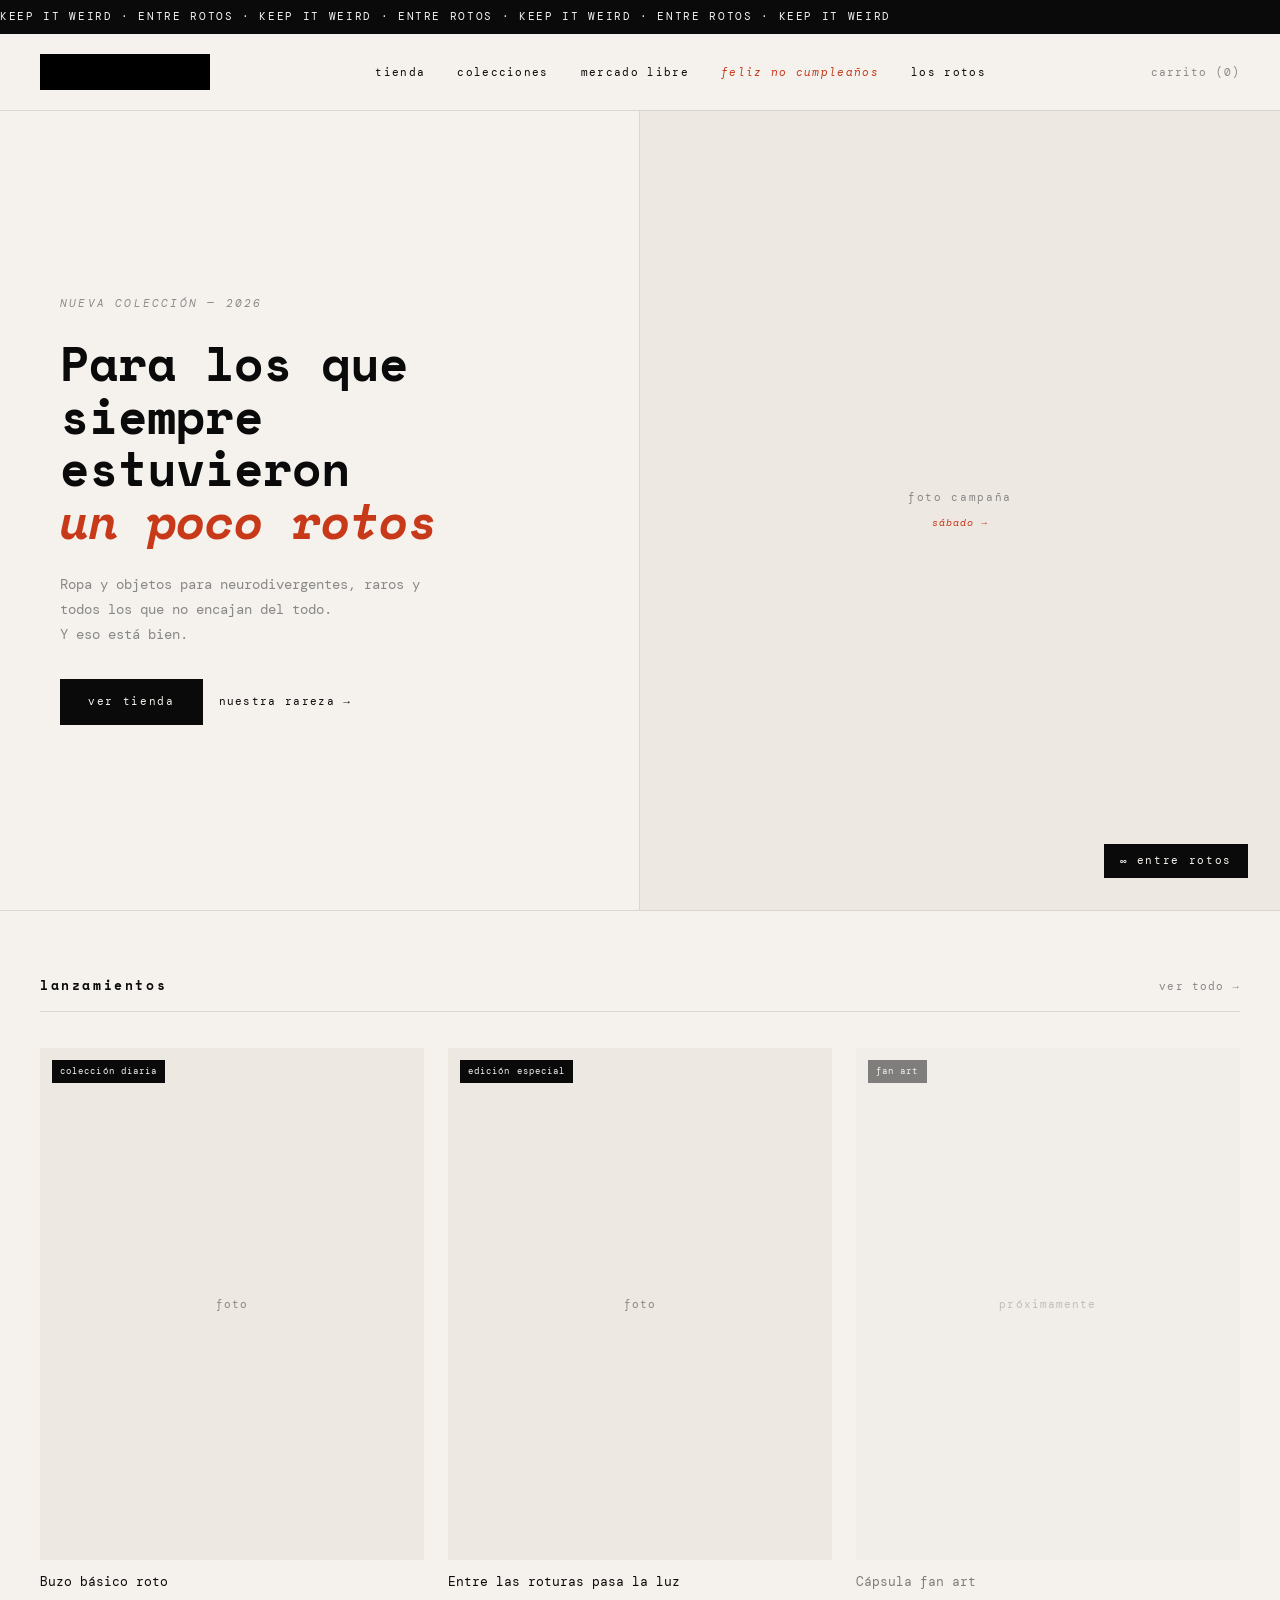
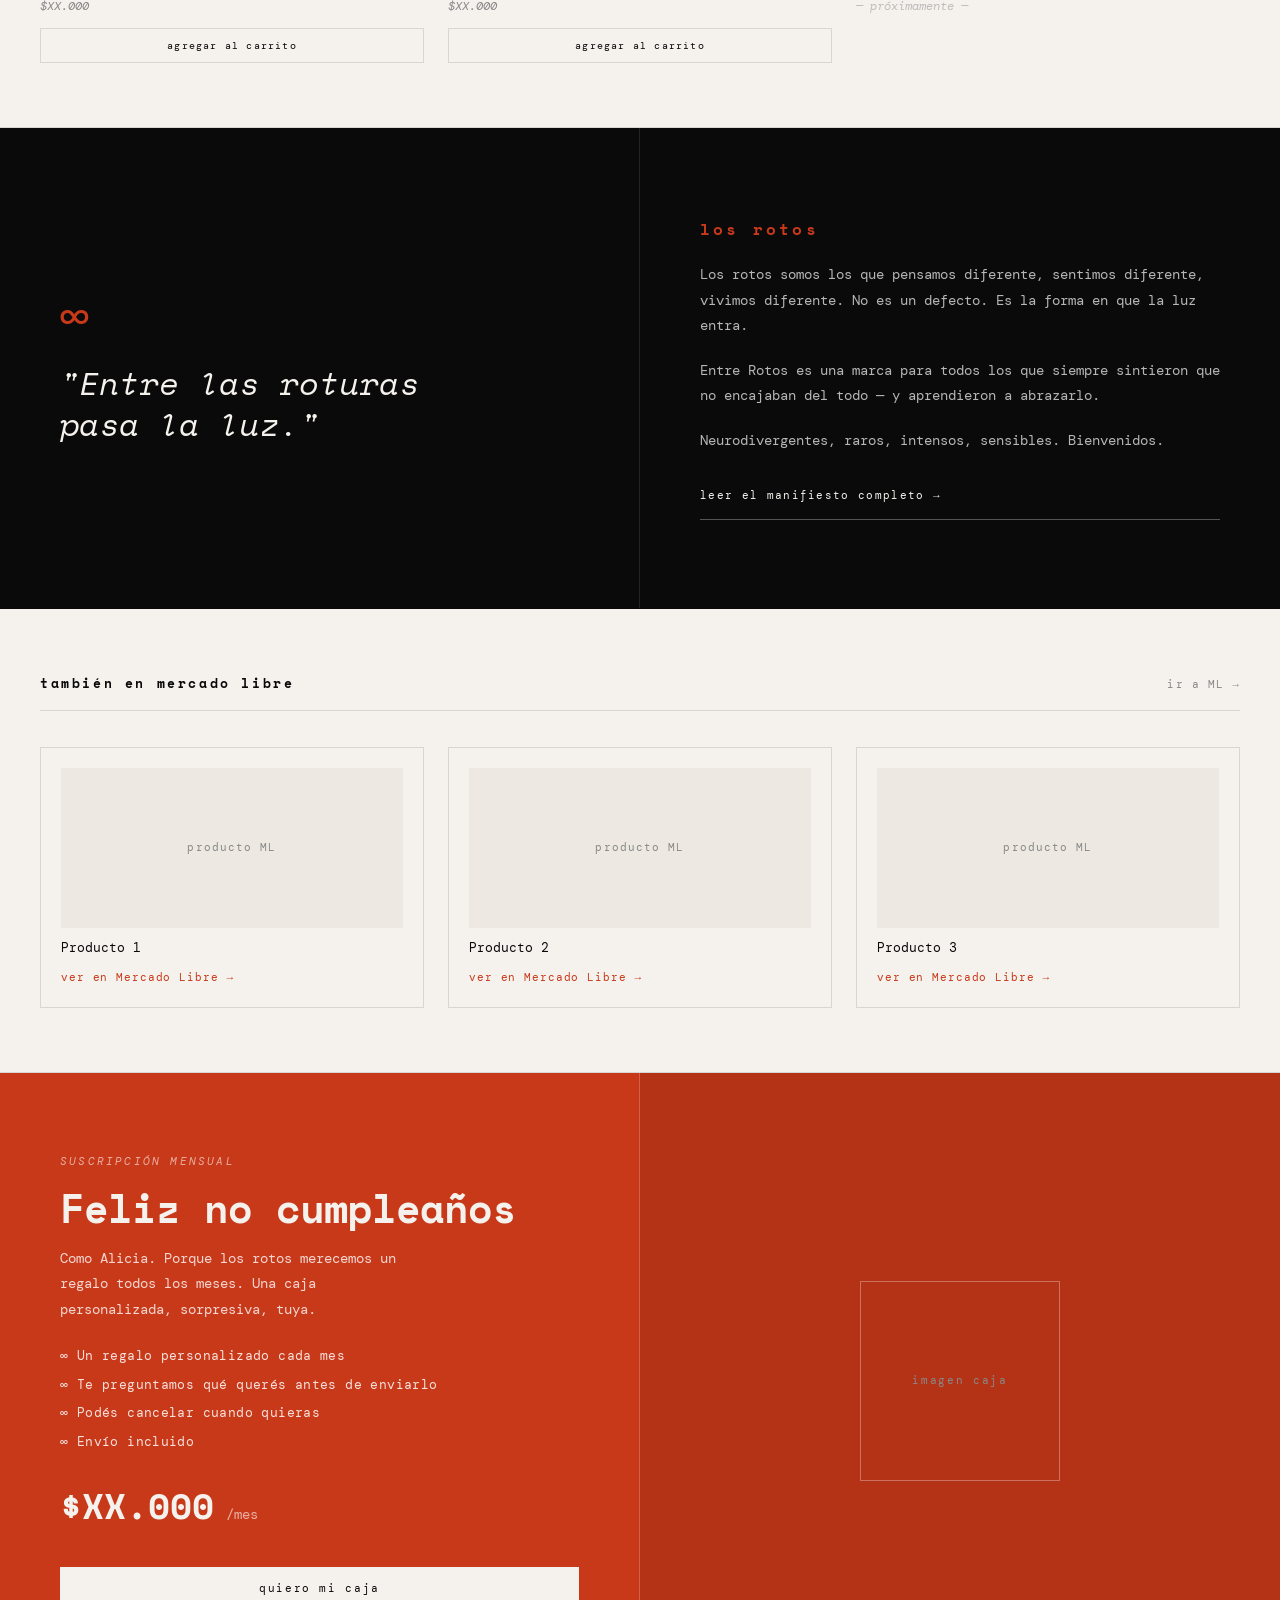
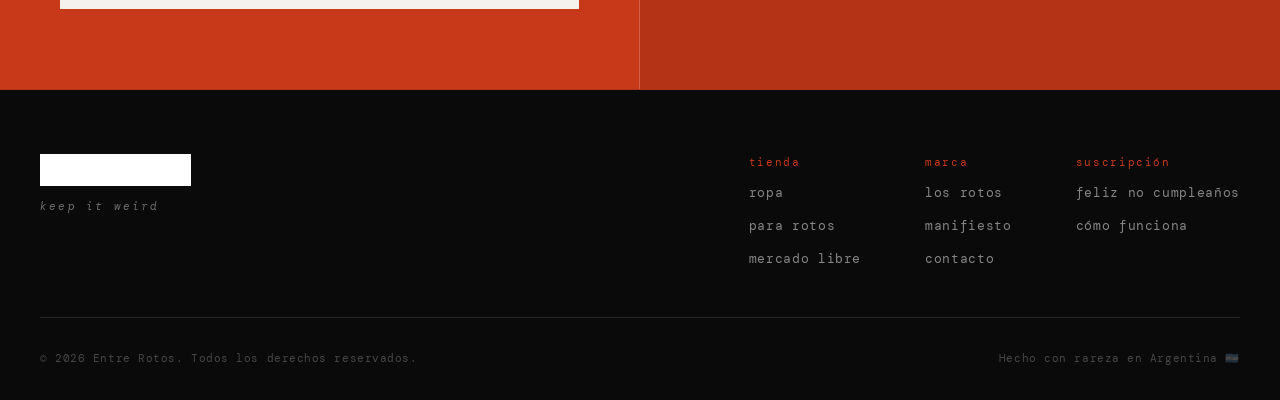
<file: index.html>
<!DOCTYPE html>
<html lang="es">
<head>
  <meta charset="UTF-8">
  <meta name="viewport" content="width=device-width, initial-scale=1.0">
  <title>Entre Rotos — Keep it Weird</title>
  <link rel="preconnect" href="https://fonts.googleapis.com">
  <link rel="preconnect" href="https://fonts.gstatic.com" crossorigin>
  <link href="https://fonts.googleapis.com/css2?family=DM+Mono:ital,wght@0,300;0,400;1,300&family=Space+Mono:ital,wght@0,400;0,700;1,400&display=swap" rel="stylesheet">
  <style>
/* ===========================
   ENTRE ROTOS — CSS
   =========================== */

:root {
  --black: #0a0a0a;
  --white: #f5f2ee;
  --cream: #ede9e2;
  --accent: #c8391a;
  --accent-light: #e85c3a;
  --gray: #888;
  --border: rgba(10,10,10,0.12);
  --font-mono: 'DM Mono', monospace;
  --font-display: 'Space Mono', monospace;
}

* {
  margin: 0;
  padding: 0;
  box-sizing: border-box;
}

html {
  scroll-behavior: smooth;
}

body {
  background: var(--white);
  color: var(--black);
  font-family: var(--font-mono);
  font-size: 14px;
  line-height: 1.6;
  overflow-x: hidden;
}

/* ===========================
   ANNOUNCEMENT BAR
   =========================== */

.announcement-bar {
  background: var(--black);
  color: var(--white);
  font-size: 11px;
  letter-spacing: 0.15em;
  text-transform: uppercase;
  padding: 8px 0;
  white-space: nowrap;
  overflow: hidden;
}

.announcement-bar span {
  display: inline-block;
  animation: marquee 20s linear infinite;
}

@keyframes marquee {
  from { transform: translateX(0); }
  to { transform: translateX(-50%); }
}

/* ===========================
   NAV
   =========================== */

.nav {
  display: flex;
  align-items: center;
  justify-content: space-between;
  padding: 20px 40px;
  border-bottom: 1px solid var(--border);
  position: sticky;
  top: 0;
  background: var(--white);
  z-index: 100;
}

.logo-img {
  height: 36px;
  width: auto;
  display: block;
  filter: invert(0);
}

.nav-links {
  display: flex;
  gap: 32px;
  list-style: none;
}

.nav-links a {
  font-family: var(--font-mono);
  font-size: 11px;
  letter-spacing: 0.12em;
  text-transform: lowercase;
  color: var(--black);
  text-decoration: none;
  transition: color 0.2s;
}

.nav-links a:hover {
  color: var(--accent);
}

.nav-special {
  color: var(--accent) !important;
  font-style: italic;
}

.nav-cart a {
  font-family: var(--font-mono);
  font-size: 11px;
  letter-spacing: 0.1em;
  color: var(--gray);
  text-decoration: none;
  transition: color 0.2s;
}

.nav-cart a:hover {
  color: var(--black);
}

/* ===========================
   HERO
   =========================== */

.hero {
  display: grid;
  grid-template-columns: 1fr 1fr;
  min-height: calc(100vh - 100px);
  border-bottom: 1px solid var(--border);
}

.hero-text {
  padding: 80px 60px;
  display: flex;
  flex-direction: column;
  justify-content: center;
  gap: 24px;
  border-right: 1px solid var(--border);
}

.hero-eyebrow {
  font-size: 11px;
  letter-spacing: 0.2em;
  text-transform: uppercase;
  color: var(--gray);
  font-style: italic;
}

.hero-title {
  font-family: var(--font-display);
  font-size: 48px;
  font-weight: 700;
  line-height: 1.1;
  color: var(--black);
}

.hero-title em {
  font-style: italic;
  color: var(--accent);
}

.hero-sub {
  font-size: 14px;
  line-height: 1.8;
  color: var(--gray);
  max-width: 360px;
}

.hero-ctas {
  display: flex;
  gap: 16px;
  align-items: center;
  margin-top: 8px;
}

.hero-img {
  position: relative;
  background: var(--cream);
  display: flex;
  align-items: center;
  justify-content: center;
  overflow: hidden;
}

.hero-img-placeholder {
  display: flex;
  flex-direction: column;
  align-items: center;
  gap: 8px;
}

.hero-tag-float {
  position: absolute;
  bottom: 32px;
  right: 32px;
  background: var(--black);
  color: var(--white);
  font-family: var(--font-mono);
  font-size: 11px;
  letter-spacing: 0.15em;
  padding: 8px 16px;
  text-transform: lowercase;
}

/* ===========================
   BUTTONS
   =========================== */

.btn-primary {
  display: inline-block;
  background: var(--black);
  color: var(--white);
  font-family: var(--font-mono);
  font-size: 11px;
  letter-spacing: 0.15em;
  text-transform: lowercase;
  padding: 14px 28px;
  text-decoration: none;
  border: none;
  cursor: pointer;
  transition: background 0.2s, color 0.2s;
}

.btn-primary:hover {
  background: var(--accent);
}

.btn-ghost {
  display: inline-block;
  background: transparent;
  color: var(--black);
  font-family: var(--font-mono);
  font-size: 11px;
  letter-spacing: 0.12em;
  text-transform: lowercase;
  padding: 14px 0;
  text-decoration: none;
  border: none;
  cursor: pointer;
  transition: color 0.2s;
}

.btn-ghost:hover {
  color: var(--accent);
}

.btn-ghost-light {
  display: inline-block;
  background: transparent;
  color: var(--white);
  font-family: var(--font-mono);
  font-size: 11px;
  letter-spacing: 0.12em;
  text-transform: lowercase;
  padding: 14px 0;
  text-decoration: none;
  border-bottom: 1px solid rgba(255,255,255,0.3);
  cursor: pointer;
  transition: border-color 0.2s;
}

.btn-ghost-light:hover {
  border-color: white;
}

.btn-add {
  width: 100%;
  background: transparent;
  color: var(--black);
  font-family: var(--font-mono);
  font-size: 10px;
  letter-spacing: 0.12em;
  text-transform: lowercase;
  padding: 10px;
  border: 1px solid var(--border);
  cursor: pointer;
  transition: all 0.2s;
  margin-top: 8px;
}

.btn-add:hover {
  background: var(--black);
  color: var(--white);
  border-color: var(--black);
}

.btn-primary-light {
  display: inline-block;
  background: var(--white);
  color: var(--black);
  font-family: var(--font-mono);
  font-size: 11px;
  letter-spacing: 0.15em;
  text-transform: lowercase;
  padding: 14px 28px;
  border: none;
  cursor: pointer;
  transition: background 0.2s;
  margin-top: 16px;
}

.btn-primary-light:hover {
  background: var(--accent);
  color: var(--white);
}

/* ===========================
   SECTIONS
   =========================== */

.section {
  padding: 64px 40px;
  border-bottom: 1px solid var(--border);
}

.section-header {
  display: flex;
  justify-content: space-between;
  align-items: baseline;
  margin-bottom: 36px;
  padding-bottom: 16px;
  border-bottom: 1px solid var(--border);
}

.section-title {
  font-family: var(--font-display);
  font-size: 13px;
  font-weight: 700;
  letter-spacing: 0.2em;
  text-transform: lowercase;
}

.section-link {
  font-size: 11px;
  letter-spacing: 0.1em;
  color: var(--gray);
  text-decoration: none;
  transition: color 0.2s;
}

.section-link:hover {
  color: var(--accent);
}

/* ===========================
   PRODUCTS GRID
   =========================== */

.products-grid {
  display: grid;
  grid-template-columns: repeat(3, 1fr);
  gap: 24px;
}

.product-card {
  display: flex;
  flex-direction: column;
  gap: 12px;
}

.product-card--coming {
  opacity: 0.5;
}

.product-img-wrap {
  position: relative;
  aspect-ratio: 3/4;
  overflow: hidden;
  background: var(--cream);
}

.product-img-wrap img {
  width: 100%;
  height: 100%;
  object-fit: cover;
  transition: transform 0.4s ease;
}

.product-card:hover .product-img-wrap img {
  transform: scale(1.03);
}

.product-img-placeholder {
  width: 100%;
  height: 100%;
  display: flex;
  flex-direction: column;
  align-items: center;
  justify-content: center;
  background: var(--cream);
  color: var(--gray);
  font-size: 11px;
  letter-spacing: 0.1em;
}

.product-img-placeholder.small {
  aspect-ratio: 1/1;
  height: 160px;
}

.product-tag {
  position: absolute;
  top: 12px;
  left: 12px;
  background: var(--black);
  color: var(--white);
  font-size: 9px;
  letter-spacing: 0.12em;
  text-transform: lowercase;
  padding: 4px 8px;
}

.product-info {
  display: flex;
  flex-direction: column;
  gap: 4px;
}

.product-name {
  font-family: var(--font-mono);
  font-size: 13px;
  font-weight: 400;
  color: var(--black);
}

.product-price {
  font-size: 12px;
  color: var(--gray);
  font-style: italic;
}

/* ===========================
   PLACEHOLDER LABELS
   =========================== */

.placeholder-label {
  font-size: 11px;
  letter-spacing: 0.15em;
  text-transform: lowercase;
  color: var(--gray);
}

.placeholder-sub {
  font-size: 10px;
  color: var(--accent);
  letter-spacing: 0.1em;
  font-style: italic;
}

/* ===========================
   MANIFESTO
   =========================== */

.manifesto {
  background: var(--black);
  color: var(--white);
  padding: 0;
  border-bottom: 1px solid var(--border);
}

.manifesto-inner {
  display: grid;
  grid-template-columns: 1fr 1fr;
  min-height: 480px;
}

.manifesto-quote {
  display: flex;
  flex-direction: column;
  justify-content: center;
  padding: 80px 60px;
  border-right: 1px solid rgba(255,255,255,0.1);
  gap: 24px;
}

.quote-mark {
  font-size: 48px;
  color: var(--accent);
  line-height: 1;
}

blockquote {
  font-family: var(--font-display);
  font-size: 32px;
  font-weight: 400;
  font-style: italic;
  line-height: 1.3;
  color: var(--white);
  border: none;
}

.manifesto-text {
  padding: 80px 60px;
  display: flex;
  flex-direction: column;
  justify-content: center;
  gap: 20px;
}

.manifesto-text h2 {
  font-family: var(--font-display);
  font-size: 16px;
  font-weight: 700;
  letter-spacing: 0.2em;
  text-transform: lowercase;
  color: var(--accent);
}

.manifesto-text p {
  font-size: 14px;
  line-height: 1.8;
  color: rgba(255,255,255,0.7);
}

/* ===========================
   MERCADO LIBRE
   =========================== */

.ml-grid {
  display: grid;
  grid-template-columns: repeat(3, 1fr);
  gap: 24px;
}

.ml-card {
  display: flex;
  flex-direction: column;
  gap: 10px;
  padding: 20px;
  border: 1px solid var(--border);
  transition: border-color 0.2s;
}

.ml-card:hover {
  border-color: var(--black);
}

.ml-name {
  font-size: 13px;
  color: var(--black);
}

.ml-link {
  font-size: 11px;
  letter-spacing: 0.08em;
  color: var(--accent);
  text-decoration: none;
  transition: opacity 0.2s;
}

.ml-link:hover {
  opacity: 0.7;
}

/* ===========================
   SUSCRIPCION
   =========================== */

.suscripcion {
  background: var(--accent);
  color: var(--white);
  border-bottom: 1px solid var(--border);
}

.suscripcion-inner {
  display: grid;
  grid-template-columns: 1fr 1fr;
  min-height: 500px;
}

.suscripcion-text {
  padding: 80px 60px;
  display: flex;
  flex-direction: column;
  justify-content: center;
  gap: 16px;
  border-right: 1px solid rgba(255,255,255,0.2);
}

.sus-eyebrow {
  font-size: 11px;
  letter-spacing: 0.2em;
  text-transform: uppercase;
  color: rgba(255,255,255,0.6);
  font-style: italic;
}

.sus-title {
  font-family: var(--font-display);
  font-size: 40px;
  font-weight: 700;
  line-height: 1.1;
  color: var(--white);
}

.sus-desc {
  font-size: 14px;
  line-height: 1.8;
  color: rgba(255,255,255,0.8);
  max-width: 340px;
}

.sus-list {
  list-style: none;
  display: flex;
  flex-direction: column;
  gap: 8px;
  margin-top: 8px;
}

.sus-list li {
  font-size: 13px;
  color: rgba(255,255,255,0.85);
  letter-spacing: 0.03em;
}

.sus-price {
  margin-top: 8px;
}

.price-amount {
  font-family: var(--font-display);
  font-size: 36px;
  font-weight: 700;
  color: var(--white);
}

.price-period {
  font-size: 14px;
  color: rgba(255,255,255,0.6);
  margin-left: 4px;
}

.suscripcion-img {
  display: flex;
  align-items: center;
  justify-content: center;
  background: rgba(0,0,0,0.1);
}

.sus-img-placeholder {
  width: 200px;
  height: 200px;
  border: 1px solid rgba(255,255,255,0.3);
  display: flex;
  align-items: center;
  justify-content: center;
}

/* ===========================
   FOOTER
   =========================== */

.footer {
  background: var(--black);
  color: var(--white);
  padding: 64px 40px 32px;
}

.footer-top {
  display: flex;
  justify-content: space-between;
  align-items: flex-start;
  padding-bottom: 48px;
  border-bottom: 1px solid rgba(255,255,255,0.1);
  margin-bottom: 32px;
}

.footer-logo {
  display: flex;
  flex-direction: column;
  gap: 12px;
}

.footer-logo-img {
  filter: invert(1);
  height: 32px;
}

.footer-slogan {
  font-size: 11px;
  letter-spacing: 0.2em;
  text-transform: lowercase;
  color: rgba(255,255,255,0.4);
  font-style: italic;
}

.footer-links {
  display: flex;
  gap: 64px;
}

.footer-col {
  display: flex;
  flex-direction: column;
  gap: 12px;
}

.footer-col-title {
  font-size: 11px;
  letter-spacing: 0.15em;
  text-transform: lowercase;
  color: var(--accent);
  font-weight: 400;
}

.footer-col a {
  font-size: 13px;
  color: rgba(255,255,255,0.5);
  text-decoration: none;
  transition: color 0.2s;
  letter-spacing: 0.05em;
}

.footer-col a:hover {
  color: var(--white);
}

.footer-bottom {
  display: flex;
  justify-content: space-between;
  font-size: 11px;
  color: rgba(255,255,255,0.25);
  letter-spacing: 0.05em;
}

/* ===========================
   RESPONSIVE
   =========================== */

@media (max-width: 768px) {
  .nav-links { display: none; }
  .hero { grid-template-columns: 1fr; }
  .hero-text { padding: 48px 24px; }
  .hero-img { min-height: 300px; }
  .hero-title { font-size: 32px; }
  .products-grid { grid-template-columns: 1fr 1fr; gap: 16px; }
  .manifesto-inner { grid-template-columns: 1fr; }
  .manifesto-quote { padding: 48px 24px; }
  .manifesto-text { padding: 48px 24px; }
  .suscripcion-inner { grid-template-columns: 1fr; }
  .suscripcion-text { padding: 48px 24px; }
  .section { padding: 48px 24px; }
  .footer-top { flex-direction: column; gap: 40px; }
  .footer-links { flex-direction: column; gap: 32px; }
  .ml-grid { grid-template-columns: 1fr; }
}

</style>
</head>
<body>

  <!-- ANNOUNCEMENT BAR -->
  <div class="announcement-bar">
    <span>keep it weird · entre rotos · keep it weird · entre rotos · keep it weird · entre rotos · keep it weird</span>
  </div>

  <!-- NAV -->
  <nav class="nav">
    <div class="nav-logo">
      <img src="./logo.png" alt="Entre Rotos" class="logo-img">
    </div>
    <ul class="nav-links">
      <li><a href="#tienda">tienda</a></li>
      <li><a href="#colecciones">colecciones</a></li>
      <li><a href="#mercado-libre">mercado libre</a></li>
      <li><a href="#suscripcion" class="nav-special">feliz no cumpleaños</a></li>
      <li><a href="#manifesto">los rotos</a></li>
    </ul>
    <div class="nav-cart">
      <a href="#carrito">carrito (0)</a>
    </div>
  </nav>

  <!-- HERO -->
  <section class="hero">
    <div class="hero-text">
      <p class="hero-eyebrow">nueva colección — 2026</p>
      <h1 class="hero-title">Para los que siempre estuvieron<br><em>un poco rotos</em></h1>
      <p class="hero-sub">Ropa y objetos para neurodivergentes, raros y todos los que no encajan del todo.<br>Y eso está bien.</p>
      <div class="hero-ctas">
        <a href="#tienda" class="btn-primary">ver tienda</a>
        <a href="#manifesto" class="btn-ghost">nuestra rareza →</a>
      </div>
    </div>
    <div class="hero-img">
      <div class="hero-img-placeholder">
        <span class="placeholder-label">foto campaña</span>
        <span class="placeholder-sub">sábado →</span>
      </div>
      <div class="hero-tag-float">∞ entre rotos</div>
    </div>
  </section>

  <!-- LANZAMIENTOS -->
  <section class="section" id="tienda">
    <div class="section-header">
      <h2 class="section-title">lanzamientos</h2>
      <a href="#" class="section-link">ver todo →</a>
    </div>
    <div class="products-grid" id="products-grid">
      <!-- Productos cargados desde Tienda Nube o placeholders -->
      <div class="product-card">
        <div class="product-img-wrap">
          <div class="product-img-placeholder">
            <span>foto</span>
          </div>
          <div class="product-tag">colección diaria</div>
        </div>
        <div class="product-info">
          <h3 class="product-name">Buzo básico roto</h3>
          <p class="product-price">$XX.000</p>
          <button class="btn-add">agregar al carrito</button>
        </div>
      </div>

      <div class="product-card">
        <div class="product-img-wrap">
          <div class="product-img-placeholder">
            <span>foto</span>
          </div>
          <div class="product-tag">edición especial</div>
        </div>
        <div class="product-info">
          <h3 class="product-name">Entre las roturas pasa la luz</h3>
          <p class="product-price">$XX.000</p>
          <button class="btn-add">agregar al carrito</button>
        </div>
      </div>

      <div class="product-card product-card--coming">
        <div class="product-img-wrap">
          <div class="product-img-placeholder">
            <span>próximamente</span>
          </div>
          <div class="product-tag">fan art</div>
        </div>
        <div class="product-info">
          <h3 class="product-name">Cápsula fan art</h3>
          <p class="product-price">— próximamente —</p>
        </div>
      </div>
    </div>
  </section>

  <!-- MANIFESTO -->
  <section class="manifesto" id="manifesto">
    <div class="manifesto-inner">
      <div class="manifesto-quote">
        <span class="quote-mark">∞</span>
        <blockquote>"Entre las roturas<br>pasa la luz."</blockquote>
      </div>
      <div class="manifesto-text">
        <h2>Los rotos</h2>
        <p>Los rotos somos los que pensamos diferente, sentimos diferente, vivimos diferente. No es un defecto. Es la forma en que la luz entra.</p>
        <p>Entre Rotos es una marca para todos los que siempre sintieron que no encajaban del todo — y aprendieron a abrazarlo.</p>
        <p>Neurodivergentes, raros, intensos, sensibles. Bienvenidos.</p>
        <a href="#" class="btn-ghost-light">leer el manifiesto completo →</a>
      </div>
    </div>
  </section>

  <!-- MERCADO LIBRE -->
  <section class="section" id="mercado-libre">
    <div class="section-header">
      <h2 class="section-title">también en mercado libre</h2>
      <a href="https://www.mercadolibre.com.ar" target="_blank" class="section-link">ir a ML →</a>
    </div>
    <div class="ml-grid" id="ml-grid">
      <div class="ml-card">
        <div class="product-img-placeholder small"><span>producto ML</span></div>
        <span class="ml-name">Producto 1</span>
        <a href="#" class="ml-link" target="_blank">ver en Mercado Libre →</a>
      </div>
      <div class="ml-card">
        <div class="product-img-placeholder small"><span>producto ML</span></div>
        <span class="ml-name">Producto 2</span>
        <a href="#" class="ml-link" target="_blank">ver en Mercado Libre →</a>
      </div>
      <div class="ml-card">
        <div class="product-img-placeholder small"><span>producto ML</span></div>
        <span class="ml-name">Producto 3</span>
        <a href="#" class="ml-link" target="_blank">ver en Mercado Libre →</a>
      </div>
    </div>
  </section>

  <!-- SUSCRIPCION -->
  <section class="suscripcion" id="suscripcion">
    <div class="suscripcion-inner">
      <div class="suscripcion-text">
        <p class="sus-eyebrow">suscripción mensual</p>
        <h2 class="sus-title">Feliz no cumpleaños</h2>
        <p class="sus-desc">Como Alicia. Porque los rotos merecemos un regalo todos los meses. Una caja personalizada, sorpresiva, tuya.</p>
        <ul class="sus-list">
          <li>∞ Un regalo personalizado cada mes</li>
          <li>∞ Te preguntamos qué querés antes de enviarlo</li>
          <li>∞ Podés cancelar cuando quieras</li>
          <li>∞ Envío incluido</li>
        </ul>
        <div class="sus-price">
          <span class="price-amount">$XX.000</span>
          <span class="price-period">/mes</span>
        </div>
        <button class="btn-primary-light" id="btn-suscribirse">quiero mi caja</button>
      </div>
      <div class="suscripcion-img">
        <div class="sus-img-placeholder">
          <span class="placeholder-label">imagen caja</span>
        </div>
      </div>
    </div>
  </section>

  <!-- FOOTER -->
  <footer class="footer">
    <div class="footer-top">
      <div class="footer-logo">
        <img src="./logo.png" alt="Entre Rotos" class="logo-img footer-logo-img">
        <span class="footer-slogan">keep it weird</span>
      </div>
      <div class="footer-links">
        <div class="footer-col">
          <span class="footer-col-title">tienda</span>
          <a href="#">ropa</a>
          <a href="#">para rotos</a>
          <a href="#">mercado libre</a>
        </div>
        <div class="footer-col">
          <span class="footer-col-title">marca</span>
          <a href="#">los rotos</a>
          <a href="#">manifiesto</a>
          <a href="#">contacto</a>
        </div>
        <div class="footer-col">
          <span class="footer-col-title">suscripción</span>
          <a href="#">feliz no cumpleaños</a>
          <a href="#">cómo funciona</a>
        </div>
      </div>
    </div>
    <div class="footer-bottom">
      <span>© 2026 Entre Rotos. Todos los derechos reservados.</span>
      <span>Hecho con rareza en Argentina 🇦🇷</span>
    </div>
  </footer>

  <script>
// ===========================
// ENTRE ROTOS — JS
// Tienda Nube API + Carrito
// ===========================

const STORE_ID = '27372763138';
const TN_API = `https://api.tiendanube.com/v1/${STORE_ID}`;

// ===========================
// CARRITO (estado local)
// ===========================

let cart = [];

function addToCart(product) {
  const existing = cart.find(i => i.id === product.id);
  if (existing) {
    existing.qty += 1;
  } else {
    cart.push({ ...product, qty: 1 });
  }
  updateCartUI();
}

function updateCartUI() {
  const total = cart.reduce((sum, i) => sum + i.qty, 0);
  const cartLink = document.querySelector('.nav-cart a');
  if (cartLink) cartLink.textContent = `carrito (${total})`;
}

// ===========================
// TIENDA NUBE — PRODUCTOS
// ===========================

async function loadProducts() {
  try {
    const res = await fetch(`${TN_API}/products?per_page=6`, {
      headers: {
        'Content-Type': 'application/json',
        'User-Agent': 'EntreRotos/1.0'
      }
    });

    if (!res.ok) throw new Error('No se pudieron cargar los productos');

    const products = await res.json();
    renderProducts(products);
  } catch (err) {
    // Si falla la API mantenemos los placeholders
    console.log('Usando placeholders hasta conectar la API:', err.message);
  }
}

function renderProducts(products) {
  const grid = document.getElementById('products-grid');
  if (!grid || !products.length) return;

  grid.innerHTML = products.map(product => {
    const name = product.name?.es || product.name || 'Producto';
    const price = product.variants?.[0]?.price || '—';
    const img = product.images?.[0]?.src || null;
    const tag = product.categories?.[0]?.name?.es || '';

    return `
      <div class="product-card">
        <div class="product-img-wrap">
          ${img
            ? `<img src="${img}" alt="${name}" loading="lazy">`
            : `<div class="product-img-placeholder"><span>foto</span></div>`
          }
          ${tag ? `<div class="product-tag">${tag.toLowerCase()}</div>` : ''}
        </div>
        <div class="product-info">
          <h3 class="product-name">${name.toLowerCase()}</h3>
          <p class="product-price">$${Number(price).toLocaleString('es-AR')}</p>
          <button class="btn-add" onclick='addToCart(${JSON.stringify({ id: product.id, name, price })})'>
            agregar al carrito
          </button>
        </div>
      </div>
    `;
  }).join('');
}

// ===========================
// MERCADO LIBRE — PRODUCTOS
// (links manuales por ahora)
// ===========================

const mlProducts = [
  // Agregá acá tus links de ML cuando los tengas
  // { name: 'Nombre producto', url: 'https://articulo.mercadolibre.com.ar/...' }
];

function renderMLProducts() {
  const grid = document.getElementById('ml-grid');
  if (!grid || !mlProducts.length) return;

  grid.innerHTML = mlProducts.map(p => `
    <div class="ml-card">
      <div class="product-img-placeholder small"><span>${p.name.toLowerCase()}</span></div>
      <span class="ml-name">${p.name.toLowerCase()}</span>
      <a href="${p.url}" class="ml-link" target="_blank">ver en mercado libre →</a>
    </div>
  `).join('');
}

// ===========================
// SUSCRIPCION — MERCADO PAGO
// ===========================

const MP_PUBLIC_KEY = 'TU_PUBLIC_KEY_ACA';

document.getElementById('btn-suscribirse')?.addEventListener('click', () => {
  // Redirige al checkout de suscripción de Mercado Pago
  // Cuando tengas el preapproval_plan_id de MP, reemplazá esta URL
  alert('¡Próximamente! La suscripción estará disponible muy pronto. 🖤');
});

// ===========================
// INIT
// ===========================

document.addEventListener('DOMContentLoaded', () => {
  loadProducts();
  renderMLProducts();
});

</script>
</body>
</html>
</file>
